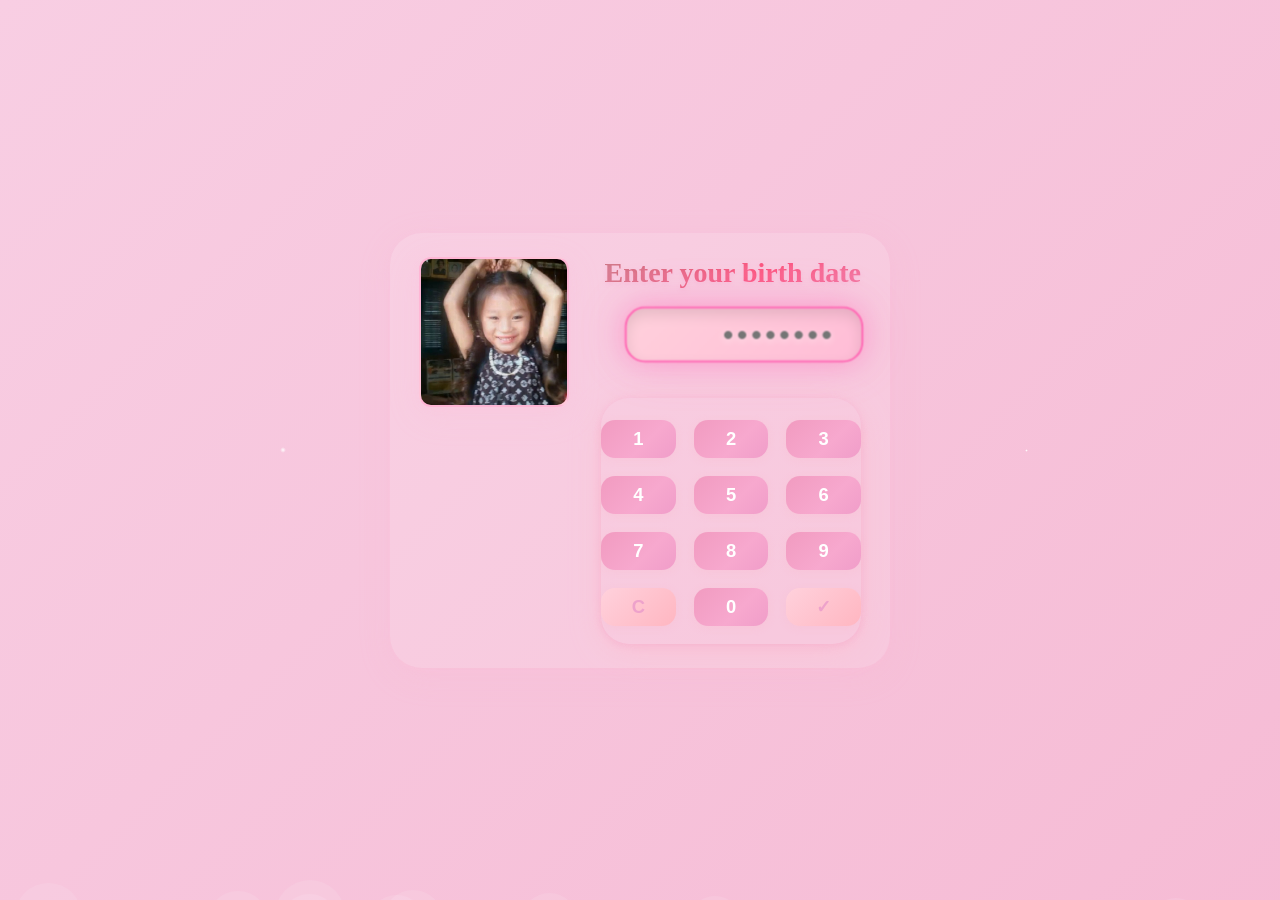
<file: index.html>
<!DOCTYPE html>
<html lang="en">
<head>
    <meta charset="UTF-8">
    <meta name="viewport" content="width=device-width, initial-scale=1.0">
    <title>My Lovely Girl</title>
    <link href="https://fonts.googleapis.com/css2?family=Poppins:wght@400;600;700&display=swap" rel="stylesheet">
    <link rel="stylesheet" href="style.css">
</head>

    <audio id="bgMusic" loop>
  <source src="mp3.mp3" type="audio/mpeg">
</audio>

<body class="preload">
    <!-- Enhanced animated background -->
    <div class="bubbles" id="bubbles"></div>
    <div class="bg-hearts" id="bgHearts"></div>

    <div class="container">
        <!-- Calculator screen -->
        <div class="calculator-screen" id="calculatorScreen">
            <div class="input-avatar-row">
                <div class="avatar-square">
                    <img id="avatarImg" src="kmeng3.jpg" alt="Avatar" style="display:block;">
                </div>
                <div class="input-and-keypad">
                    <div class="calculator-title">Enter your birth date</div>
                    <input type="password" class="display" id="display" placeholder="••••••••" maxlength="8">
                    
                    <div class="buttons">
                        <button class="btn btn-number" onclick="appendToDisplay('1')">1</button>
                        <button class="btn btn-number" onclick="appendToDisplay('2')">2</button>
                        <button class="btn btn-number" onclick="appendToDisplay('3')">3</button>
                        <button class="btn btn-number" onclick="appendToDisplay('4')">4</button>
                        <button class="btn btn-number" onclick="appendToDisplay('5')">5</button>
                        <button class="btn btn-number" onclick="appendToDisplay('6')">6</button>
                        <button class="btn btn-number" onclick="appendToDisplay('7')">7</button>
                        <button class="btn btn-number" onclick="appendToDisplay('8')">8</button>
                        <button class="btn btn-number" onclick="appendToDisplay('9')">9</button>
                        <button class="btn btn-clear" onclick="clearDisplay()">C</button>
                        <button class="btn btn-number" onclick="appendToDisplay('0')">0</button>
                        <button class="btn btn-enter" onclick="checkPassword()">✓</button>
                    </div>
                </div>
            </div>
        </div>
    </div>

    <!-- Birthday screen outside container -->
    <div class="birthday-screen" id="birthdayScreen" style="display:none;">
        
        <!-- Wishes page -->
        <div class="wishes-page" id="wishesPage">
            <div class="main-title">
                <h1 class="rainbow-text">💗HAPPY BIRTHDAY💗</h1>
                <div class="subtitle">Chhung Nysoneasa</div>
            </div>
            
            <!-- 3D Card -->
            <div class="birthday-card-section">
                <div class="card-3d">
                    <div class="card-imgBox">
                        <div class="card-bark"></div>
                        <img src="pic1.jpg" alt="Birthday">
                    </div>
                    
                    <div class="card-details">
                        <h4>HAPPY BIRTHDAY</h4>
                        <p>Wishing you a wonderful birthday,</p>
                        <p>May you study well and become even more beautiful</p>
                        <p>Hope you find your love soon...</p>
                        <p>Wish you everything you dream of.</p>
                        <p>Stay happy and joyful always.</p>
                        <p>Stay cute and lovely forever.</p>
                    </div>
                </div>
            </div>
            
            <button class="continue-btn" onclick="showLetter()">
                Open your gift 🎁
            </button>
        </div>
    </div>

    <!-- Heart gallery -->
    <div id="heartGallery" class="heart-gallery" style="display:none;"></div>

    <script src="lang.js"></script>
</body>
</html>
</file>
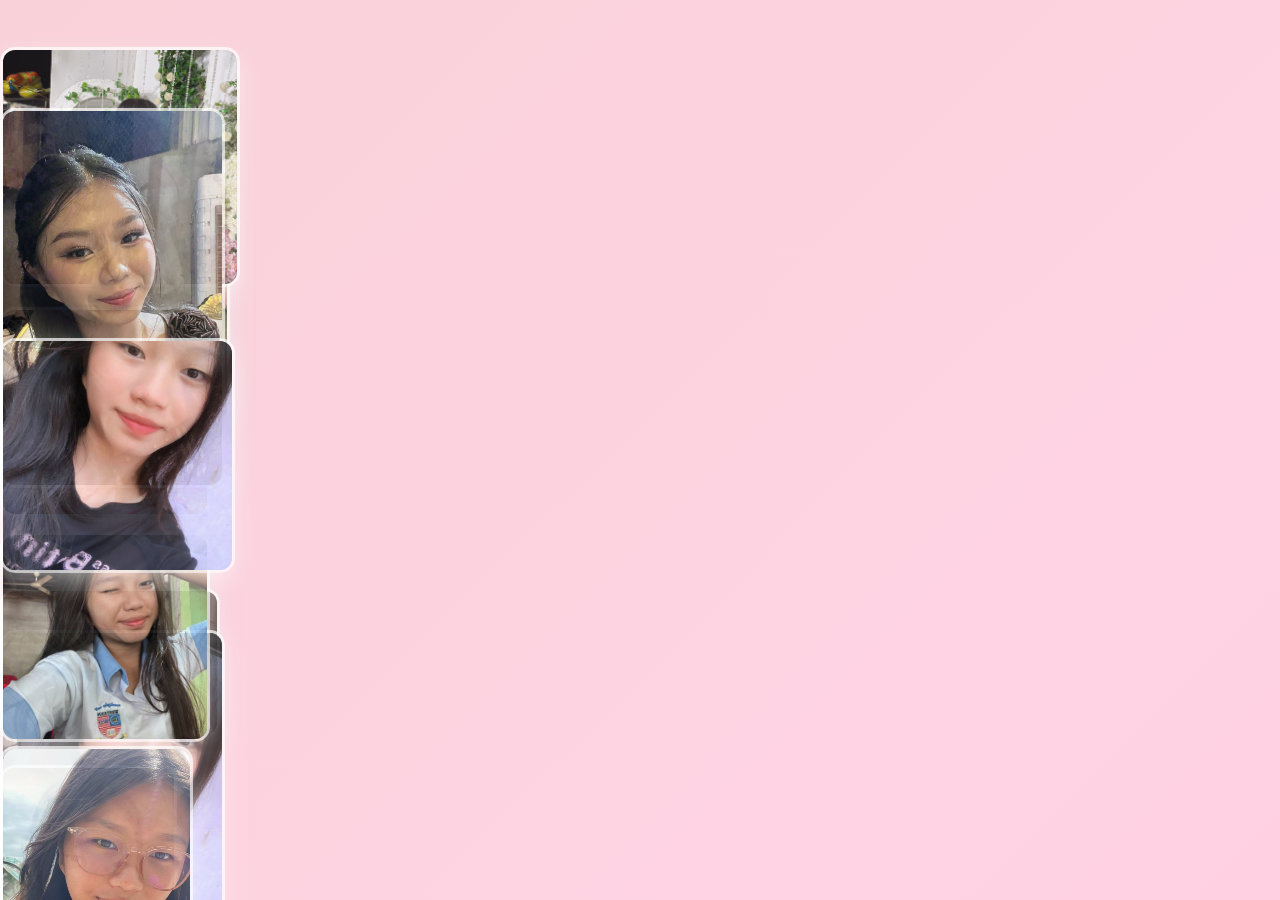
<file: chucmung.html>
<!DOCTYPE html>
<html lang="vi">
<head>
    <meta charset="UTF-8">
    <meta name="viewport" content="width=device-width, initial-scale=1.0">
    <title>HappyBird Day</title>
    <link href="https://fonts.googleapis.com/css2?family=Poppins:wght@400;600;700&display=swap" rel="stylesheet">
    <style>
        * {
    margin: 0;
    padding: 0;
    box-sizing: border-box;
    
    cursor: url('data:image/svg+xml;utf8,<svg xmlns="http://www.w3.org/2000/svg" width="20" height="20" viewBox="0 0 24 24" fill="none"><path d="M20.84 4.61a5.5 5.5 0 0 0-7.78 0L12 5.67l-1.06-1.06a5.5 5.5 0 0 0-7.78 7.78l1.06 1.06L12 21.23l7.78-7.78 1.06-1.06a5.5 5.5 0 0 0 0-7.78z" fill="%23ff69b4" stroke="%23e91e63" stroke-width="1"/></svg>') 10 10, auto;
}
        .fireworks {
        display: none;
    }
        body {
            margin: 0;
            padding: 0;
            min-height: 100vh;
            display: flex;
            justify-content: center;
            align-items: center;
            background: linear-gradient(135deg, 
                rgba(248, 205, 213, 0.9) 0%,
                rgba(255, 200, 221, 0.8) 20%,
                rgba(255, 175, 204, 0.7) 40%,
                rgba(252, 173, 188, 0.8) 60%,
                rgba(248, 174, 188, 0.9) 80%,
                rgba(255, 200, 221, 0.8) 100% 
            ),
            linear-gradient(45deg, 
                rgba(255, 255, 255, 0.3) 0%,
                rgba(255, 255, 255, 0.1) 50%,
                rgba(255, 255, 255, 0.3) 100%
            );
            background-size: 400% 400%, 100% 100%;
            animation: dreamyPinkFlow 12s ease-in-out infinite;
            font-family: 'Poppins', sans-serif;
            overflow: hidden;
        }
        @keyframes dreamyPinkFlow {
            0% { 
                background-position: 0% 50%, 0% 0%;
            }
            50% { 
                background-position: 100% 50%, 100% 100%;
            }
            100% { 
                background-position: 0% 50%, 0% 0%;
            }
        }

        .congratulations-container {
            text-align: center;
            z-index: 10;
            position: relative;
            padding: 40px;
            background: rgba(255, 255, 255, 0.15);
            backdrop-filter: blur(10px);
            border-radius: 20px;
            border: 2px solid rgba(255, 255, 255, 0.2);
            box-shadow: 0 8px 20px rgba(0, 0, 0, 0.1);
            animation: containerFloat 3s ease-in-out infinite;
        }

        @keyframes containerFloat {
            0%, 100% { transform: translateY(0) scale(1); }
            50% { transform: translateY(-10px) scale(1.01); }
        }

        .main-message {
            font-size: 4em;
            font-weight: 900;
            background: linear-gradient(45deg, #22242c, #2c292e, #202022);
            background-size: 200% 200%;
            -webkit-background-clip: text;
            -webkit-text-fill-color: transparent;
            background-clip: text;
            animation: simpleGradient 3s ease-in-out infinite;
            margin: 0 0 30px 0;
        }

        @keyframes simpleGradient {
            0%, 100% { background-position: 0% 50%; }
            50% { background-position: 100% 50%; }
        }

        .sub-message {
            font-size: 2.5em;
            color: #fff;
            font-weight: 700;
            text-shadow: 0 2px 4px rgba(0, 0, 0, 0.3);
            margin: 20px 0;
            animation: textGlow 3s ease-in-out infinite alternate;
        }

        @keyframes textGlow {
            from { 
                text-shadow: 0 2px 4px rgba(0, 0, 0, 0.3);
                transform: scale(1);
            }
            to { 
                text-shadow: 0 2px 8px rgba(255, 255, 255, 0.3);
                transform: scale(1.02);
            }
        }

        .back-home-btn {
            background: linear-gradient(45deg, #181920, #141216);
            border: none;
            color: white;
            padding: 20px 50px;
            font-size: 1.5em;
            font-weight: 700;
            border-radius: 50px;
            cursor: pointer;
            box-shadow: 0 4px 15px rgba(119, 119, 119, 0.2);
            transition: all 0.3s ease;
            margin-top: 30px;
            text-transform: uppercase;
            letter-spacing: 1px;
        }

        .back-home-btn:hover {
            transform: translateY(-3px);
            box-shadow: 0 6px 20px rgba(0, 0, 0, 0.3);
        }
        .fireworks {
            position: fixed;
            top: 0; left: 0;
            width: 100vw; height: 100vh;
            pointer-events: none;
            z-index: 1;
        }

        .firework {
            position: absolute;
            width: 6px; height: 6px;
            border-radius: 50%;
            animation: fireworkExplode 2s ease-out infinite;
        }

        @keyframes fireworkExplode {
            0% {
                transform: scale(0);
                opacity: 1;
            }
            50% {
                transform: scale(10);
                opacity: 0.6;
            }
            100% {
                transform: scale(20);
                opacity: 0;
            }
        }

        /* CSS cho ảnh - loại bỏ shadow phức tạp */
        .heart-images-container {
            position: fixed;
            top: 0; left: 0;
            width: 100vw; height: 100vh;
            pointer-events: none;
            z-index: 5;
        }

        .heart-img-scroll {
            position: absolute;
            width: 150px;
            height: 150px;
            border-radius: 15px;
            object-fit: cover;
            border: 3px solid rgba(255, 255, 255, 0.8); /* Viền trắng */
            /* Shadow trắng đẹp */
            box-shadow: 0 8px 25px rgba(255, 255, 255, 0.3);
            animation: scrollLeftToRight linear;
            opacity: 0.9;
        }

        /* Hiệu ứng chạy đơn giản hơn */
        @keyframes scrollLeftToRight {
            0% {
                transform: translateX(-190px) scale(0.5);
                opacity: 0;
            }
            10% {
                opacity: 1;
                transform: translateX(-180px) scale(1);
            }
            90% {
                opacity: 1;
                transform: translateX(calc(100vw + 50px)) scale(1);
            }
            100% {
                transform: translateX(calc(100vw + 70px)) scale(0.5);
                opacity: 0;
            }
        }

        /* Responsive */
        @media (max-width: 768px) {
            .main-message {
                font-size: 2.8em;
            }
            .sub-message {
                font-size: 1.8em;
            }
            .heart-img-scroll {
                width: 120px;
                height: 120px;
            }
        }

        @media (max-width: 480px) {
            .main-message {
                font-size: 2.2em;
            }
            .sub-message {
                font-size: 1.4em;
            }
            .heart-img-scroll {
                width: 100px;
                height: 100px;
            }
        }
    </style>
</head>
<body>
    <!-- Hiệu ứng pháo hoa -->
    <div class="fireworks" id="fireworks"></div>

    <!-- Container cho ảnh trái tim chạy ngang -->
    <div class="heart-images-container" id="heartImagesContainer"></div>


    <script>
        const heartImages = [
            "pic1.jpg", "pic10.jpg", "pic11.jpg", "pic3.jpg", "pic4.jpg","pic10.jpg",
            "pic2.jpg", "pic9.jpg", "pic12.jpg", "pic2.jpg","pic5.jpg","pic11.jpg",
            "pic3.jpg", "kmeng3.jpg", "pic13.jpg", "pic1.jpg", "pic6.jpg","pic12.jpg",
            "pic4.jpg", "kmeng2.jpg", "pic6.jpg", "kmeng3.jpg","pic7.jpg","pic13.jpg",
            "pic5.jpg", "kmeng.jpg", "pic14.jpg", "kmeng2.jpg", "pic8.jpg","kmeng3.jpg",
            "pic7.jpg", "pic8.jpg", "pic15.jpg", "kmeng.jpg","pic9.jpg","kmeng2.jpg"

        ];

        // Tạo hiệu ứng pháo hoa
        function createFireworks() {
            const fireworks = document.getElementById('fireworks');
            const colors = ['#ff6b6b', '#4ecdc4', '#45b7d1', '#96ceb4', '#feca57', '#ff9ff3', '#54a0ff'];
            
            for (let i = 0; i < 13; i++) {
                setTimeout(() => {
                    const firework = document.createElement('div');
                    firework.className = 'firework';
                    firework.style.left = Math.random() * 100 + '%';
                    firework.style.top = Math.random() * 100 + '%';
                    firework.style.backgroundColor = colors[Math.floor(Math.random() * colors.length)];
                    firework.style.animationDelay = Math.random() * 2 + 's';
                    firework.style.boxShadow = `0 0 20px ${firework.style.backgroundColor}`;
                    fireworks.appendChild(firework);
                    
                    setTimeout(() => {
                        firework.remove();
                    }, 2000);
                }, i * 350);
            }
        }

        // Tạo ảnh hình chữ nhật chạy ngang - THÊM MỚI
        function createRectangleImage() {
            const container = document.getElementById('heartImagesContainer');
            const img = document.createElement('img');
            
            // Chọn ảnh ngẫu nhiên từ danh sách
            const randomImage = heartImages[Math.floor(Math.random() * heartImages.length)];
            img.src = randomImage;
            img.className = 'heart-img-scroll';
            
            // Vị trí Y ngẫu nhiên (từ 5% đến 90% chiều cao màn hình)
            const randomY = Math.random() * 95;
            img.style.top = randomY + 'vh';
            
            // Thời gian animation ngẫu nhiên (4-7 giây)
            const duration = 5 + Math.random() * 3;
            img.style.animationDuration = duration + 's';
            
            // Shadow trắng
            const shadowColors = [
                'rgba(255, 255, 255, 0.4)', 
                'rgba(255, 255, 255, 0.5)', 
                'rgba(255, 255, 255, 0.6)',
                'rgba(255, 255, 255, 0.3)',
                'rgba(240, 240, 240, 0.5)'
            ];
            const randomShadow = shadowColors[Math.floor(Math.random() * shadowColors.length)];
            img.style.boxShadow = `0 10px 30px ${randomShadow}`;
            
            const widths = [177, 170, 220, 188, 210, 240, 225,193];
            const heights = [300,310, 150, 290, 210, 180, 380,330];
            const sizeIndex = Math.floor(Math.random() * widths.length);
            img.style.width = widths[sizeIndex] + 'px';
            img.style.height = heights[sizeIndex] + 'px';
            
            // Cải thiện chất lượng ảnh
            img.style.imageRendering = 'high-quality';
            img.style.imageRendering = '-webkit-optimize-contrast';
            img.style.imageRendering = 'crisp-edges';
            
            container.appendChild(img);
            
            // Xóa ảnh sau khi animation hoàn thành
            setTimeout(() => {
                if (img.parentNode) {
                    img.remove();
                }
            }, duration * 1000);
        }

        // Tạo ảnh trái tim chạy ngang - 4K SIZE (HÌNH VUÔNG)
        function createScrollingHeartImage() {
            const container = document.getElementById('heartImagesContainer');
            const img = document.createElement('img');
            
            // Chọn ảnh ngẫu nhiên từ danh sách
            const randomImage = heartImages[Math.floor(Math.random() * heartImages.length)];
            img.src = randomImage;
            img.className = 'heart-img-scroll';
            
            // Vị trí Y ngẫu nhiên (từ 5% đến 90% chiều cao màn hình)
            const randomY = Math.random() * 95;
            img.style.top = randomY + 'vh';
            
            // Thời gian animation ngẫu nhiên (6-9 giây - CHẬM HƠN)
            const duration = 6 + Math.random() * 3;
            img.style.animationDuration = duration + 's';
            
            // Thay đổi shadow thành màu trắng
            const shadowColors = [
                'rgba(255, 255, 255, 0.4)', 
                'rgba(255, 255, 255, 0.5)', 
                'rgba(255, 255, 255, 0.6)',
                'rgba(255, 255, 255, 0.3)',
                'rgba(240, 240, 240, 0.5)' // Trắng hơi xám nhẹ
            ];
            const randomShadow = shadowColors[Math.floor(Math.random() * shadowColors.length)];
            img.style.boxShadow = `0 9px 25px ${randomShadow}`;
            
            // Kích thước hình vuông
            const sizes = [210, 240, 220, 230, 250, 210, 215, 235];
            const randomSize = sizes[Math.floor(Math.random() * sizes.length)];
            img.style.width = randomSize + 'px';
            img.style.height = randomSize + 'px';
            
            // Cải thiện chất lượng ảnh
            img.style.imageRendering = 'high-quality';
            img.style.imageRendering = '-webkit-optimize-contrast';
            img.style.imageRendering = 'crisp-edges';
            
            container.appendChild(img);
            
            // Xóa ảnh sau khi animation hoàn thành
            setTimeout(() => {
                if (img.parentNode) {
                    img.remove();
                }
            }, duration * 1000);
        }

        // Chạy ảnh hình chữ nhật liên tục - THÊM MỚI
        function startRectangleImages() {
            for (let i = 0; i < 13; i++) {
                setTimeout(() => {
                    createRectangleImage();
                }, i * 240);
            }
            setInterval(createRectangleImage, 550); // Tăng thời gian để không quá nhanh
        }
55
        function startScrollingHeartImages() {
            for (let i = 0; i < 12; i++) {
                setTimeout(() => {
                    createScrollingHeartImage();
                }, i * 2570);
            }
            setInterval(createScrollingHeartImage, 300);
        }
        function startContinuousFireworks() {
            createFireworks();
            setInterval(createFireworks, 5000);
        }
        function createMultipleStreams() {
    for (let stream = 0; stream < 3; stream++) {
        setTimeout(() => {
            startScrollingHeartImages();
        }, stream * 160);
    }
}

       
        // Khởi tạo khi trang load - CẬP NHẬT
        // Add this inside the window load listener in chucmung.html
window.addEventListener('load', () => {
    const music = document.createElement('audio');
    music.src = 'mp3.mp3';   // ✅ correct filename
    music.loop = false;       // ✅ plays once then stops
    music.volume = 0.8;
    music.play().catch(() => {});
    document.body.appendChild(music);

    startContinuousFireworks();
    startScrollingHeartImages();
    startRectangleImages();
});
    </script>
</body>
</html>
</file>
<file: style.css>
:root {
    --primary-pink: #ff69b4;
    --secondary-pink: #ff1493;
    --light-pink: #ffb6c1;
    --white: #ffffff;
    --glass-bg: rgba(255, 255, 255, 0.15);
    --shadow: 0 25px 45px rgba(0, 0, 0, 0.1);
}

        * {
            margin: 0;
            padding: 0;
            box-sizing: border-box;
        }

        body {
            font-family: 'Georgia', serif;
            min-height: 100vh;
            display: flex;
            justify-content: center;
            align-items: center;
            overflow-x: hidden;
            background: linear-gradient(-45deg, #f5c1d7, #e7acc9, #f5b5d0, #f8cee3);
            background-size: 400% 400%;
            animation: bgmove 10s ease-in-out infinite;
        }
        @keyframes bgmove {
            0% {background-position: 0% 50%;}
            50% {background-position: 100% 50%;}
            100% {background-position: 0% 50%;}
        }
        .animated-bg {
            display: none !important;
        }

        /* Hiệu ứng chuyển động nhẹ nhàng */
        @keyframes subtleFloat {
            0%   { transform: scale(1) translateY(0px) translateX(0px);}
            25%  { transform: scale(1.03) translateY(-10px) translateX(10px);}
            50%  { transform: scale(1.01) translateY(10px) translateX(-10px);}
            75%  { transform: scale(1.04) translateY(-5px) translateX(5px);}
            100% { transform: scale(1) translateY(0px) translateX(0px);}
        }

        /* Optimized sparkle effects */
        .sparkle {
            position: absolute;
            background: radial-gradient(circle, rgba(255, 255, 255, 0.9) 0%, transparent 70%);
            border-radius: 50%;
            animation: sparkleFloat linear infinite;
            z-index: -2;
            will-change: transform, opacity;
        }

        @keyframes sparkleFloat {
            0% {
                transform: translateY(100vh) rotate(0deg) scale(0);
                opacity: 0;
            }
            10% { opacity: 1; }
            90% { opacity: 1; }
            100% {
                transform: translateY(-50px) rotate(360deg) scale(1);
                opacity: 0;
            }
        }

        /* Enhanced flower animation */
        .flower {
            position: absolute;
            font-size: 25px;
            animation: flowerFall linear infinite;
            z-index: -1;
            text-shadow: 0 0 15px rgba(255, 182, 193, 0.8);
            will-change: transform, opacity;
        }

        @keyframes flowerFall {
            0% {
                transform: translateY(-50px) rotateX(0deg) rotateY(0deg) rotateZ(0deg);
                opacity: 1;
            }
            50% {
                transform: translateY(50vh) rotateX(180deg) rotateY(180deg) rotateZ(180deg);
                opacity: 0.8;
            }
            100% {
                transform: translateY(110vh) rotateX(360deg) rotateY(360deg) rotateZ(360deg);
                opacity: 0;
            }
        }

        /* Main container */
        .container {
            display: flex;
            flex-direction: column;
            justify-content: center;
            align-items: center;
            padding: 24px 0;
            position: relative;
            z-index: 1;
            background: rgba(255,255,255,0.13);
            box-shadow: 0 8px 32px 0 rgba(255, 182, 213, 0.18), 0 1.5px 8px 0 rgba(255, 182, 213, 0.10);
            border-radius: 32px;
            max-width: 500px;
            width: 100%;
            max-width: auto;
            height: auto;
            margin: 40px auto;
            transition: 
                box-shadow 0.4s cubic-bezier(0.175, 0.885, 0.32, 1.275),
                transform 0.4s cubic-bezier(0.175, 0.885, 0.32, 1.275),
                border-color 0.4s,
                background 0.4s;
        }

        /* Calculator screen và Birthday screen nền hồng mờ, viền hồng nhạt */
        .calculator-screen,
        .birthday-screen {
    background: none !important;
    box-shadow: none !important;
    border: none !important;
    backdrop-filter: none !important;
    padding: 0 !important;
    max-width: none !important;
    width: auto !important;
    border-radius: 0 !important;
}
        

        /* Khi hover nổi bật hơn một chút */
        .container:hover,
        .birthday-screen:hover {
            box-shadow: 0 20px 45px rgba(252, 189, 198, 0.25);
            border-color: #eb9ec6;
            transform: scale(1.02);
        }

        .calculator-title {
            background: linear-gradient(135deg, #cc7986 0%, #fd537d 60%, #f0749d 100%);
            -webkit-background-clip: text;
            -webkit-text-fill-color: transparent;
            background-clip: text;
            font-size: 28px;
            font-weight: 800;
            margin-bottom: 25px;
            text-shadow: 0 2px 4px rgba(247, 152, 199, 0.3);
        }

        @keyframes titleGlow {
            0% { filter: brightness(1) contrast(1); }
            100% { filter: brightness(1.3) contrast(1.1); }
        }

        @keyframes gradientMove {
            0% { background-position: 0% 50%; }
            50% { background-position: 100% 50%; }
            100% { background-position: 0% 50%; }
        }

        /* Enhanced display */
        .display {
            width: 90%;
            height: 55px;
            background: linear-gradient(135deg, #ffd1dc, #ffb6d5, #f1c9dd, #ffd1dc);
            background-size: 400% 400%;
            animation: bgmove 10s ease-in-out infinite;
            border: 2.5px solid rgba(255, 182, 213, 0.35); /* hồng nhạt, mờ */
            border-radius: 20px;
            font-size: 28px;
            text-align: right;
            padding: 0 25px;
            margin-bottom: 30px;
            outline: none;
            letter-spacing: 4px;
            font-weight: bold;
            color: #c2185b;
            text-shadow: 0 2px 8px #fff8;
            box-shadow: inset 0 6px 12px rgba(0, 0, 0, 0.1),
                0 4px 8px rgba(255, 105, 180, 0.1);
            transition: all 0.3s ease;
            backdrop-filter: blur(5px);
        }

        .display:focus {
            border-color: var(--primary-pink);
            box-shadow: 
                inset 0 6px 12px rgba(0, 0, 0, 0.1),
                0 0 25px rgba(255, 105, 180, 0.4),
                0 0 50px rgba(255, 105, 180, 0.2);
            transform: scale(1.02);
        }

        /* Bàn phím: bo góc lớn, hiệu ứng bóng hồng nhẹ, nền mờ trong suốt */
        .buttons {
            display: grid;
            grid-template-columns: repeat(3, 1fr);
            gap: 18px;
            margin: 18px auto 0 auto;
            width: 100%;
            max-width: 100%;
            background-size: 400% 400%;
            animation: bgmove 10s ease-in-out infinite;
            border-radius: 28px;
            box-shadow: 0 6px 32px 0 #ffb6c155, 0 2px 8px #f18dbf55;
            /* Xóa border */
            border: none;
            padding: 22px 0 18px 0;
            transition: box-shadow 0.3s, border-color 0.3s;
        }

        /* Enhanced button styles */
        .btn {
            height: 70px;
    width: 100%;
    border: none;
    border-radius: 22px;
    font-size: 28px;
    font-weight: bold;
    cursor: pointer;
    transition: all 0.18s cubic-bezier(0.175, 0.885, 0.32, 1.275);
    position: relative;
    overflow: hidden;
    backdrop-filter: blur(10px);
    margin: 0;
    padding: 0;
    min-width: 0;
    box-sizing: border-box;
    background: linear-gradient(135deg, #ffb6d5, #fdb1d7, #ffd1dc, #ffb6d5);
    background-size: 400% 400%;
    animation: bgmove 10s ease-in-out infinite;
    color: #fff;
    font-weight: 700;
    box-shadow: 0 2px 8px #ffb6c133;
        }

        .btn::before {
            content: '';
            position: absolute;
            top: 0;
            left: -100%;
            width: 100%;
            height: 100%;
            background: linear-gradient(90deg, transparent, rgba(255, 255, 255, 0.4), transparent);
            transition: left 0.6s ease;
        }

        .btn:hover::before {
            left: 100%;
        }

        .btn:hover {
            transform: translateY(-8px) scale(1.05);
            box-shadow: 0 20px 40px rgba(0, 0, 0, 0.2);
        }

        .btn:active {
            transform: translateY(-3px) scale(0.98);
            transition: all 0.1s ease;
        }

        .btn-number {
            background: linear-gradient(135deg, #f19bc0 0%, #f7a8ce 60%, #f09dc9 100%);
            color: #fff;
            border: none;
            font-weight: 700;
            font-size: 1.15rem;
            border-radius: 14px;
            transition: all 0.18s;
            height: 38px;
            min-width: 0;
            box-shadow: 0 2px 8px #ffb6c133;
        }
        .btn-number:hover, .btn-number:focus {
            background: linear-gradient(135deg, #f1a6cc 0%, #e696c0 100%);
            color: #fff;
            box-shadow: 0 0 12px #eb97c1bb;
        }

        .btn-clear, .btn-enter {
            background: linear-gradient(135deg, #ffd1dc, #ffb6c1);
            color: #eea2cb;
            border: none;
            font-weight: 700;
            font-size: 1.15rem;
            border-radius: 14px;
            height: 38px;
            min-width: 0;
            box-shadow: 0 2px 8px #ffb6c133;
            transition: all 0.18s;
        }
        .btn-clear:hover, .btn-enter:hover,
        .btn-clear:focus, .btn-enter:focus {
            background: linear-gradient(135deg, #f1bcc4, #ffd1dc);
            color: #f8b2d5;
            box-shadow: 0 0 12px #ffd1dcaa;
        }

        /* Ẩn các nút + - . */
        .btn-number:nth-child(13),
        .btn-number:nth-child(15),
        .btn-number:nth-child(16) {
            display: none !important;
        }
        

        /* Enhanced birthday screen */

.birthday-screen,
.birthday-screen .letter-container,
.birthday-screen .letter-opened,
.birthday-screen .letter-closed {
    background: none !important;
    box-shadow: none !important;
    border: none !important;
    border-radius: 0 !important;
    padding: 0 !important;
}
        @keyframes birthdayEntrance {
            0% {
                opacity: 0;
                transform: scale(0.3) rotate(-15deg);
            }
            50% {
                transform: scale(1.1) rotate(5deg);
            }
            100% {
                opacity: 1;
                transform: scale(1) rotate(0deg);
            }
        }

        .birthday-title {
            background: linear-gradient(45deg, 
                var(--secondary-pink), var(--primary-pink), 
                #ffd700, #ff4081, var(--secondary-pink));
            background-size: 300% 300%;
            -webkit-background-clip: text;
            -webkit-text-fill-color: transparent;
            background-clip: text;
            font-size: 48px;
            font-weight: 900;
            margin-bottom: 30px;
            animation: rainbowText 4s ease-in-out infinite, 
            titleBounce 2s ease-in-out infinite;
        }

        @keyframes rainbowText {
            0%, 100% { background-position: 0% 50%; }
            50% { background-position: 100% 50%; }
        }

        @keyframes titleBounce {
            0%, 100% { transform: translateY(0); }
            50% { transform: translateY(-10px); }
        }

        .cake {
            font-size: 120px;
            margin: 30px 0;
            animation: cakeParty 2.5s ease-in-out infinite;
            filter: drop-shadow(0 0 30px rgba(255, 215, 0, 0.7));
        }

        @keyframes cakeParty {
            0%, 100% {
                transform: rotate(0deg) scale(1);
            }
            25% {
                transform: rotate(-15deg) scale(1.1);
            }
            75% {
                transform: rotate(15deg) scale(1.1);
            }
        }

        .date-special {
            background: linear-gradient(45deg, #e2aac6, #f080af, #ec728e, #ff69b4);
            background-size: 300% 300%;
            -webkit-background-clip: text;
            -webkit-text-fill-color: transparent;
            background-clip: text;
            font-size: 36px;
            font-weight: bold;
            margin: 30px 0;
            text-shadow: 0 4px 16px #f3c2c2, 0 2px 8px #df94b3;
            animation: rainbowText 4s ease-in-out infinite;
        }

        .birthday-message {
            color: #444;
            font-size: 22px;
            margin: 30px 0;
            line-height: 1.8;
            font-weight: 500;
            text-shadow: 0 2px 4px rgba(0, 0, 0, 0.1);
            animation: messageFloat 3s ease-in-out infinite;
        }

        @keyframes messageFloat {
            0%, 100% { transform: translateY(0); }
            50% { transform: translateY(-5px); }
        }

        .back-btn {
            background: linear-gradient(135deg, var(--primary-pink), var(--secondary-pink));
            color: white;
            border: none;
            padding: 18px 45px;
            border-radius: 35px;
            font-size: 20px;
            font-weight: bold;
            cursor: pointer;
            margin-top: 30px;
            transition: all 0.4s cubic-bezier(0.175, 0.885, 0.32, 1.275);
            box-shadow: 0 15px 30px rgba(255, 105, 180, 0.4);
            position: relative;
            overflow: hidden;
            border: 2px solid rgba(255, 255, 255, 0.3);
            background: linear-gradient(135deg, #ffb6d5, #ff69b4, #ffd1dc, #ffb6d5);
            background-size: 400% 400%;
            animation: bgmove 10s ease-in-out infinite;
            color: #fff;
            font-weight: 700;
            font-size: 1.15rem;
            box-shadow: 0 2px 8px #ffb6c133;
        }

        .back-btn::before {
            content: '';
            position: absolute;
            top: 0;
            left: -100%;
            width: 100%;
            height: 100%;
            background: linear-gradient(90deg, transparent, rgba(255, 255, 255, 0.4), transparent);
            transition: left 0.6s ease;
        }

        .back-btn:hover::before {
            left: 100%;
        }

        .back-btn:hover {
            transform: translateY(-5px) scale(1.05);
            box-shadow: 0 20px 40px rgba(240, 186, 213, 0.5);
        }

        /* Thiệp sinh nhật 3D */
        @import url('https://fonts.googleapis.com/css?family=Indie+Flower');
        @import url('https://fonts.googleapis.com/css?family=Amatic+SC');

        .birthday-card-section {
            margin: 50px 0;
            z-index: 10;
            position: relative;
            display: flex;
            justify-content: center;
            align-items: center;
        }

        .card-3d {
            font-family: 'Indie Flower', cursive !important;
            color: #013243;
            position: relative;
            width: 320px;
            height: 420px;
            background: linear-gradient(135deg, #ffd1dc, #ffb6d5);
            transform-style: preserve-3d;
            transform: perspective(2000px);
            /* Sửa lại box-shadow cho đẹp hơn */
            box-shadow: 
                0 20px 40px rgba(255, 105, 180, 0.3),
                0 10px 20px rgba(255, 182, 213, 0.2),
                inset 0 1px 0 rgba(255, 255, 255, 0.3);
            transition: 1.2s cubic-bezier(0.175, 0.885, 0.32, 1.275);
            border-radius: 15px;
            cursor: pointer;
            /* Thêm viền đẹp */
            border: 2px solid rgba(255, 255, 255, 0.4);
        }

        .card-3d:hover {
            transform: perspective(2000px) rotateY(15deg) scale(1.1);
            /* Sửa lại hover shadow */
            box-shadow: 
                0 30px 60px rgba(255, 105, 180, 0.4),
                0 15px 30px rgba(255, 182, 213, 0.3),
                inset 0 1px 0 rgba(255, 255, 255, 0.5);
        }

        /* Xóa hoặc sửa lại các pseudo-element */
        .card-3d:before {
            content: '';
            position: absolute;
            top: -3px;
            left: -3px;
            right: -3px;
            bottom: -3px;
            background: linear-gradient(45deg, #ff69b4, #ffb6d5, #ffd1dc, #ff69b4);
            background-size: 400% 400%;
            animation: borderGlow 3s ease infinite;
            border-radius: 18px;
            z-index: -1;
        }

        @keyframes borderGlow {
            0%, 100% { background-position: 0% 50%; }
            50% { background-position: 100% 50%; }
        }

        .card-3d:after {
            content: '';
            position: absolute;
            top: 0;
            left: 0;
            right: 0;
            bottom: 0;
            background: linear-gradient(135deg, rgba(255, 255, 255, 0.1), rgba(255, 255, 255, 0.05));
            border-radius: 15px;
            pointer-events: none;
        }

        .card-imgBox {
            width: 100%;
            height: 100%;
            position: relative;
            transform-origin: left;
            transition: 1s ease;
            border-radius: 15px;
            overflow: hidden;
        }

        .card-bark {
            position: absolute;
            background: linear-gradient(135deg, #ffd1dc, #ffb6d5);
            width: 100%;
            height: 100%;
            opacity: 0;
            transition: 1s ease;
            border-radius: 15px;
        }

        .card-imgBox img {
            width: 100%;
            height: 100%;
            object-fit: cover;
            border-radius: 15px;
        }

        .card-3d:hover .card-imgBox {
            transform: rotateY(-135deg);
        }

        .card-3d:hover .card-bark {
            opacity: 1;
            transition: 0.8s;
            box-shadow: 300px 200px 100px rgba(255, 105, 180, 0.3) inset;
        }

        /* SỬA LẠI - Chữ trong thiệp hiển thị tĩnh, không chạy */
        .card-details {
            position: absolute;
            top: 50%; /* Căn giữa theo chiều dọc */
            left: 50%; /* Căn giữa theo chiều ngang */
            width: 100%;
            font-family: 'Poppins', Arial, sans-serif !important;
            height: auto;
            transform: translate(-50%, -50%); /* Dịch chuyển về giữa hoàn toàn */
            box-sizing: border-box;
            padding: 20px;
            z-index: -1;
            display: flex;
            flex-direction: column;
            justify-content: center;
            align-items: center;
            text-align: center;
        }

        .card-details h4 {
            font-size: 23px;
            line-height: 1.1;
            color: #C0392B;
            text-align: center;
            margin-bottom: 20px;
            font-weight: bold;
            margin-top: 0;
        }

        .card-details p {
            font-size: 16px;
            line-height: 1.3;
            transform: rotate(-2deg);
            padding: 1px 0;
            color: #013243;
            font-weight: 600;
            font-weight: 400;      /* Định dạng thường */
            font-style: italic;
            margin: 3px 0;
            opacity: 1;
            text-align: center;
        }

        /* Responsive cho thiệp 3D */
        @media (max-width: 768px) {
    .card-3d {
        width: 280px;
        height: 380px;
    }
    
    .card-details h4 {
        font-size: 22px;
    }
    
    .card-details p {
        font-size: 13px;
    }
}
        /* Responsive design */
        @media (max-width: 480px) {
            .calculator-screen, .birthday-screen {
                padding: 25px;
                margin: 10px;
                border-radius: 25px;
            }
            
            .calculator-title {
                font-size: 26px;
            }
            
            .birthday-title {
                font-size: 32px;
            }
            
            .display {
                height: 65px;
                font-size: 24px;
                padding: 0 20px;
            }
            
            .btn {
                height: 60px;
                font-size: 20px;
            }
            
            .cake {
                font-size: 80px;
            }
            
            .birthday-message {
                font-size: 18px;
            }
        }

        /* Performance optimizations */
        .sparkle, .flower {
            transform: translateZ(0);
            backface-visibility: hidden;
        }

        /* Preload animations */
        .preload * {
            animation-duration: 0s !important;
            animation-delay: 0s !important;
            transition-duration: 0s !important;
        }

        .colorful-gradient {
            position: fixed;
            top: 0; left: 0; width: 100vw; height: 100vh;
            pointer-events: none;
            z-index: -2;
            background: linear-gradient(120deg, #ffb6c1 0%, #ff69b4 30%, #ffd700 60%, #a18cd1 100%);
            opacity: 0.55;
            mix-blend-mode: lighten;
            animation: gradientMove 12s ease-in-out infinite alternate;
        }
        @keyframes gradientMove {
            0% { background-position: 0% 50%; }
            100% { background-position: 100% 50%; }
        }
        /* Responsive cho thiệp 3D */
@media (max-width: 768px) {
    .card-3d {
        width: 280px;
        height: 380px;
    }
    
    .card-details {
        padding: 15px;
    }
    
    .card-details h4 {
        font-size: 22px;
        margin-bottom: 15px;
    }
    
    .card-details p {
        font-size: 13px;
        margin: 2px 0;
        line-height: 1.2;
    }
}

@media (max-width: 480px) {
    .card-3d {
        width: 250px;
        height: 340px;
    }
    
    .card-details {
        padding: 12px;
    }
    
    .card-details h4 {
        font-size: 20px;
        margin-bottom: 12px;
    }
    
    .card-details p {
        font-size: 12px;
        margin: 1px 0;
    }
}

        /* Confetti styles */
        .confetti {
            position: fixed;
            top: 50%;
            left: 50%;
            width: 10px;
            height: 10px;
            background: hsl(0, 90%, 60%);
            opacity: 0.9;
            pointer-events: none;
            animation: confettiFall 2s ease-out forwards;
        }

        @keyframes confettiFall {
            0% {
                transform: translate(-50%, -50%) scale(1);
                opacity: 1;
            }
            100% {
                transform: translate(-50%, 100vh) scale(0.5);
                opacity: 0;
            }
        }

        .calculator-title-with-avatar {
            display: flex;
            align-items: center;
            justify-content: center;
            gap: 18px;
            margin-bottom: 18px;
        }

        .avatar-upload {
            cursor: pointer;
            display: flex;
            align-items: center;
        }

        .avatar-circle {
            width: 48px;
            height: 48px;
            border-radius: 50%;
            background: linear-gradient(135deg, #ffb6d5 60%, #ffd1dc 100%);
            border: 2px solid #fff0f6;
            display: flex;
            align-items: center;
            justify-content: center;
            overflow: hidden;
            position: relative;
            box-shadow: 0 2px 8px #ffb6c133;
            transition: box-shadow 0.2s;
        }

        .avatar-circle:hover {
            box-shadow: 0 4px 16px #ffb6d155;
        }

        .avatar-circle img {
            width: 100%;
            height: 100%;
            object-fit: cover;
            display: block;
        }

        #avatarPlaceholder {
            font-size: 2em;
            color: #ff69b4;
            font-weight: bold;
            user-select: none;
        }

        .avatar-square {
            width: 150px;
            height: 150px;
            border-radius: 12px;
            background: linear-gradient(135deg, #ffb6d5 60%, #ffd1dc 100%);
            border: 2.5px solid rgba(255, 182, 213, 0.35);
            display: flex;
            align-items: center;
            justify-content: center;
            overflow: hidden;
            position: relative;
            box-shadow: 0 8px 32px 0 rgba(255, 182, 213, 0.18), 0 1.5px 8px 0 rgba(255, 182, 213, 0.10);
            transition: box-shadow 0.2s;
        }

        .avatar-square:hover {
            box-shadow: 0 4px 16px #ffb6d155;
        }

        .avatar-square img {
            width: 100%;
            height: 100%;
            object-fit: cover;
            display: block;
        }

        @keyframes keyEffect {
            0% {
                transform: scale(1) rotate(0deg);
                opacity: 1;
            }
            50% {
                transform: scale(1.05) rotate(5deg);
                opacity: 0.8;
            }
            100% {
                transform: scale(1) rotate(0deg);
                opacity: 1;
            }
        }

        .input-avatar-row {
    display: flex;
    align-items: flex-start;
    justify-content: center;
    gap: 32px;
    width: 100%;
}

.avatar-square {
    flex-shrink: 0;
}

.input-and-keypad {
    flex: 1;
    display: flex;
    flex-direction: column;
    align-items: flex-end;
    width: 100%;
    max-width: 260px;
}

.input-and-keypad .calculator-title {
    align-self: flex-end;
    margin-bottom: 18px;
}

.input-and-keypad .display {
    align-self: flex-end;
    margin-bottom: 18px;
}

.input-and-keypad .buttons {
    align-self: flex-end;
}

.letter-container {
    display: flex;
    flex-direction: column;
    align-items: center;
    margin: 30px 0;
    min-height: unset;
    justify-content: center;
}

.letter-closed {
    cursor: pointer;
    display: flex;
    flex-direction: column;
    align-items: center;
    transition: transform 0.2s;
    user-select: none;
}
.letter-closed:hover {
    transform: scale(1.07) rotate(-3deg);
}

.letter-text {
    margin-top: 12px;
    font-size: 1.2em;
    color: #ff69b4;
    font-weight: bold;
    text-shadow: 0 2px 8px #fff;
}

.letter-opened {
    flex-direction: column;
    align-items: center;
    width: 100%;
    display: flex;
    justify-content: flex-start;
    text-align: center;
    min-height: 350px;
    position: relative;
}

@keyframes letterOpenAnim {
    0% { transform: scale(0.7) rotate(-10deg); opacity: 0; }
    80% { transform: scale(1.1) rotate(3deg); opacity: 1; }
    100% { transform: scale(1) rotate(0deg); opacity: 1; }
}
.heart-gallery {
    position: fixed;
    top: 50%;
    left: 50%;
    width: 1100px;
    height: 110px;
    margin: 0;
    display: flex;
    justify-content: center;
    align-items: center;
    pointer-events: none;
    transform: translate(-50%, -50%);
    z-index: 1100;
}
#openGiftBtn {
    display: none;
    margin: 30px auto 0 auto;
    text-align: center;
}
.heart-gallery .heart-img {
    position: absolute;
    width: 170px;    /* tăng kích thước ảnh */
    height: 170px;
    border-radius: 36px;
    object-fit: cover;
    box-shadow: 0 4px 18px #ffb6d1bb, 0 1.5px 8px #ffb6d1aa;
    opacity: 0;
    transform: scale(0.5);
    transition: opacity 0.6s, transform 0.6s;
    border: 3px solid #fff0f6;
    background: #fff;
    z-index: 2;
}
.heart-gallery .heart-img.show {
    opacity: 1;
    transform: scale(1.08) rotate(-8deg);
    animation: popInHeart 0.7s cubic-bezier(.68,-0.55,.27,1.55);
}
@keyframes popInHeart {
    0% { opacity: 0; transform: scale(0.2) rotate(0deg);}
    60% { opacity: 1; transform: scale(1.2) rotate(10deg);}
    100% { opacity: 1; transform: scale(1.08) rotate(-8deg);}
}
/* Trang lời chúc đẹp - background trong suốt */
.wishes-page {
    position: relative;
    width: 100vw;
    height: 100vh;
    display: flex;
    flex-direction: column;
    align-items: center;
    justify-content: center;
    /* Background trong suốt, để hiện background gradient chính của body */
    background: none;
    overflow: hidden;
}

/* Xóa overlay */
.wishes-page::before {
    display: none;
}


/* Trái tim bay đẹp hơn */
.floating-hearts {
    position: absolute;
    top: 0; left: 0;
    width: 100%; height: 100%;
    pointer-events: none;
    z-index: 2;
}

.floating-heart {
    position: absolute;
    font-size: 28px;
    animation: heartFloat 8s linear infinite;
    opacity: 0.9;
    text-shadow: 0 0 15px rgba(255, 255, 255, 0.8);
}

@keyframes heartFloat {
    0% {
        transform: translateY(100vh) rotate(0deg) scale(0.5);
        opacity: 0;
    }
    10% { opacity: 1; }
    50% { transform: translateY(50vh) rotate(180deg) scale(1); }
    90% { opacity: 1; }
    100% {
        transform: translateY(-50px) rotate(360deg) scale(0.5);
        opacity: 0;
    }
}

/* Tiêu đề chính đẹp hơn */
.main-title {
    text-align: center;
    margin-bottom: 30px;
    z-index: 10;
    position: relative;
}

.rainbow-text {
    font-size: 2.9em;
    font-weight: 900;
    background: linear-gradient(45deg, #4649fd, #f141b7, #eeba0f);
    background-size: 800% 800%;
    -webkit-background-clip: text;
    -webkit-text-fill-color: transparent;
    background-clip: text;
    animation: rainbowMove 4s ease-in-out infinite;
    text-shadow: 0 0 40px rgba(255, 255, 255, 0.5);
    margin: 0;
    filter: drop-shadow(0 5px 15px rgba(0, 0, 0, 0.3));
}

@keyframes rainbowMove {
    0%, 100% { background-position: 0% 50%; }
    50% { background-position: 100% 50%; }
}

.subtitle {
    font-size: 2em;
    color: #fff;
    font-weight: 700;
    text-shadow: 0 4px 20px rgba(0, 0, 0, 0.5);
    margin-top: 15px;
    animation: textGlow 3s ease-in-out infinite alternate;
}

@keyframes textGlow {
    from { 
        text-shadow: 0 4px 20px rgba(255, 255, 255, 0.5);
        transform: scale(1);
    }
    to { 
        text-shadow: 0 4px 30px rgba(255, 255, 255, 0.9);
        transform: scale(1.05);
    }
}

/* Bánh sinh nhật cải thiện */
.birthday-cake-section {
    text-align: center;
    margin: 30px 0;
    z-index: 10;
    position: relative;
}

.cake-emoji {
    font-size: 6em;
    animation: cakeBounce 3s ease-in-out infinite;
    filter: drop-shadow(0 15px 25px rgba(0, 0, 0, 0.4));
}

@keyframes cakeBounce {
    0%, 100% { transform: translateY(0) rotate(-3deg) scale(1); }
    50% { transform: translateY(-25px) rotate(3deg) scale(1.1); }
}

.candles {
    display: flex;
    justify-content: center;
    gap: 25px;
    margin-top: -20px;
}

.candle {
    font-size: 2.8em;
    animation: candleFlicker 2s ease-in-out infinite;
    filter: drop-shadow(0 5px 10px rgba(255, 165, 0, 0.6));
}

.candle:nth-child(1) { animation-delay: 0s; }
.candle:nth-child(2) { animation-delay: 0.7s; }
.candle:nth-child(3) { animation-delay: 1.4s; }

@keyframes candleFlicker {
    0%, 100% { transform: scale(1) rotate(-2deg); opacity: 1; }
    50% { transform: scale(1.15) rotate(2deg); opacity: 0.8; }
}

.continue-btn {
    background: linear-gradient(45deg, #ee60ae, #ff9ff3);
    background-size: 600% 600%;
    border: none;
    color: rgb(231, 230, 231);
    padding: 18px 40px;
    font-size: 1.5em;
    font-weight: 800;
    border-radius: 50px;
    cursor: pointer;
    box-shadow: 0 20px 40px rgba(0, 0, 0, 0.3);
    transition: all 0.4s ease;
    animation: buttonGlow 4s ease-in-out infinite;
    z-index: 10;
    position: relative;
    margin-top: 30px;
    text-transform: uppercase;
    letter-spacing: 2px;
}

@keyframes buttonGlow {
    0%, 100% { 
        background-position: 0% 50%;
        box-shadow: 0 20px 40px rgba(0, 0, 0, 0.3);
        transform: scale(1);
    }
    50% { 
        background-position: 100% 50%;
        box-shadow: 0 25px 60px rgba(255, 107, 107, 0.5);
        transform: scale(1.05);
    }
}

.continue-btn:hover {
    transform: translateY(-8px) scale(1.1);
    box-shadow: 0 30px 60px rgba(0, 0, 0, 0.4);
}

.continue-btn:active {
    transform: translateY(-5px) scale(1.05);
}

/* Responsive cải thiện */
@media (max-width: 768px) {
    .rainbow-text {
        font-size: 2.5em;
    }
    .subtitle {
        font-size: 1.5em;
    }
    .cake-emoji {
        font-size: 5em;
    }
    .continue-btn {
        padding: 18px 45px;
        font-size: 1.5em;
    }
    .card-3d {
        width: 280px;
        height: 380px;
    }
}

/* CSS animation cho confetti rơi */
@keyframes confettiFall {
    0% {
        transform: translateY(-100px) rotate(0deg);
        opacity: 1;
    }
    100% {
        transform: translateY(100vh) rotate(720deg);
        opacity: 0;
    }
}

/* Envelope styles */
.envelope-large {
    width: 520px;
    height: 340px;
    margin: 40px auto 0 auto;
    cursor: pointer;
    z-index: 2;
    perspective: 900px;
    transition: transform 0.2s;
    position: relative;
}

.envelope-large .envelope-body {
    position: absolute;
    bottom: 0;
    left: 0;
    width: 520px;
    height: 220px;
    background: #fff;
    border: 5px solid #fc94bf;
    border-bottom-left-radius: 32px;
    border-bottom-right-radius: 32px;
    z-index: 2;
    box-shadow: 0 16px 48px #e4d0d7aa;
}
.cake-emoji {
    font-size: 6em;
    animation: cakeBounce 3s ease-in-out infinite;
    filter: drop-shadow(0 15px 25px rgba(0, 0, 0, 0.4));
}
.envelope-large .envelope-flap {
    position: absolute;
    top: 0;
    left: 0;
    width: 520px;
    height: 180px;
    background: linear-gradient(135deg, #ffb6d5 80%, #fc94bf 100%);
    clip-path: polygon(0 0, 100% 0, 50% 100%);
    border-top-left-radius: 32px;
    border-top-right-radius: 32px;
    border: 5px solid #fc94bf;
    border-bottom: none;
    z-index: 3;
    box-shadow: 0 8px 24px #ffb6d1aa;
}

.envelope-large .envelope-shadow {
    position: absolute;
    bottom: -24px;
    left: 40px;
    width: 440px;
    height: 44px;
    background: radial-gradient(ellipse at center, #ffb6d155 0%, #fff0 80%);
    border-radius: 50%;
    z-index: 1;
}

.envelope-large .envelope-heart {
    position: absolute;
    left: 50%;
    top: 60%;
    transform: translate(-50%, -50%);
    font-size: 4.5em;
    z-index: 4;
    pointer-events: none;
    filter: drop-shadow(0 2px 12px #ffb6d1aa);
    text-shadow: 0 2px 12px #fff, 0 0 24px #ffb6d1;
}

.envelope-large:hover {
    transform: scale(1.03) rotate(-1deg);
    box-shadow: 0 24px 64px #ffb6d1cc;
}

/* Bubble effects */
.bubbles {
    position: fixed;
    top: 0; left: 0;
    width: 100vw; height: 100vh;
    pointer-events: none;
    z-index: -1;
}

.bubble {
    position: absolute;
    bottom: -50px;
    background: rgba(255, 255, 255, 0.1);
    border-radius: 50%;
    animation: bubbleFloat linear infinite;
}

@keyframes bubbleFloat {
    0% {
        transform: translateY(0) rotate(0deg);
        opacity: 0.8;
    }
    100% {
        transform: translateY(-100vh) rotate(360deg);
        opacity: 0;
    }
}

/* Background hearts */
.bg-hearts {
    position: fixed;
    top: 0; left: 0;
    width: 100vw; height: 100vh;
    pointer-events: none;
    z-index: -1;
}

.bg-heart {
    position: absolute;
    bottom: -50px;
    animation: heartFloatBg linear infinite;
    opacity: 0.7;
}

@keyframes heartFloatBg {
    0% {
        transform: translateY(0) rotate(0deg) scale(1);
        opacity: 0.7;
    }
    50% {
        transform: translateY(-50vh) rotate(180deg) scale(1.2);
        opacity: 1;
    }
    100% {
        transform: translateY(-100vh) rotate(360deg) scale(0.8);
        opacity: 0;
    }
}

/* Hiệu ứng bounce cho chữ "Không còn gì đâu" */
@keyframes textBounce {
    0%, 100% { 
        transform: scale(1) translateY(0); 
    }
    50% { 
        transform: scale(1.05) translateY(-20px); 
    }
}

/* Responsive cho màn hình kết thúc */
@media (max-width: 768px) {
    #endScreen h1 {
        font-size: 3em !important;
        padding: 0 20px;
    }
}

@media (max-width: 480px) {
    #endScreen h1 {
        font-size: 2.2em !important;
        padding: 0 15px;
    }
}

/* Sửa thiệp 3D cho mobile - thay hover bằng active class */
.card-3d.active .card-imgBox,
.card-3d:hover .card-imgBox {
    transform: rotateY(-135deg);
}

.card-3d.active .card-bark,
.card-3d:hover .card-bark {
    opacity: 1;
    transition: 0.8s;
    box-shadow: 300px 200px 100px rgba(255, 105, 180, 0.3) inset;
}

/* Responsive tốt hơn cho mobile */
@media (max-width: 768px) {
    .card-3d {
        width: 280px;
        height: 380px;
        /* Thêm hiệu ứng transform để dễ nhấn hơn */
        transform: perspective(1500px);
    }
    
    .card-3d.active,
    .card-3d:hover {
        transform: perspective(1500px) rotateY(10deg) scale(1.05);
    }
    
    .card-details h4 {
        font-size: 22px;
    }
    
    .card-details p {
        font-size: 13px;
    }
}

@media (max-width: 480px) {
    .card-3d {
        width: 250px;
        height: 340px;
    }
    
    .card-details h4 {
        font-size: 20px;
    }
    
    .card-details p {
        font-size: 12px;
    }
}

/* Hiệu ứng nhấn cho mobile */
@media (max-width: 768px) {
    .card-3d {
        cursor: pointer;
        user-select: none;
        -webkit-tap-highlight-color: transparent;
    }
    
    .card-3d:active {
        transform: perspective(1500px) scale(0.95);
        transition: transform 0.1s ease;
    }
    
    /* Thêm chỉ dẫn cho người dùng */
    .card-3d::after {
        content: '👆 Nhấn để xem lời chúc';
        position: absolute;
        bottom: -40px;
        left: 50%;
        transform: translateX(-50%);
        color: #fff;
        font-size: 14px;
        font-weight: 600;
        text-shadow: 0 2px 8px rgba(0, 0, 0, 0.5);
        animation: tapHint 2s ease-in-out infinite;
        pointer-events: none;
    }
    
    .card-3d.active::after {
        display: none;
    }
}

@keyframes tapHint {
    0%, 100% { 
        opacity: 0.7;
        transform: translateX(-50%) translateY(0);
    }
    50% { 
        opacity: 1;
        transform: translateX(-50%) translateY(-5px);
    }
}

@media (max-width: 768px) {
    .card-3d::after {
        display: none !important;
    }
}
</file>
